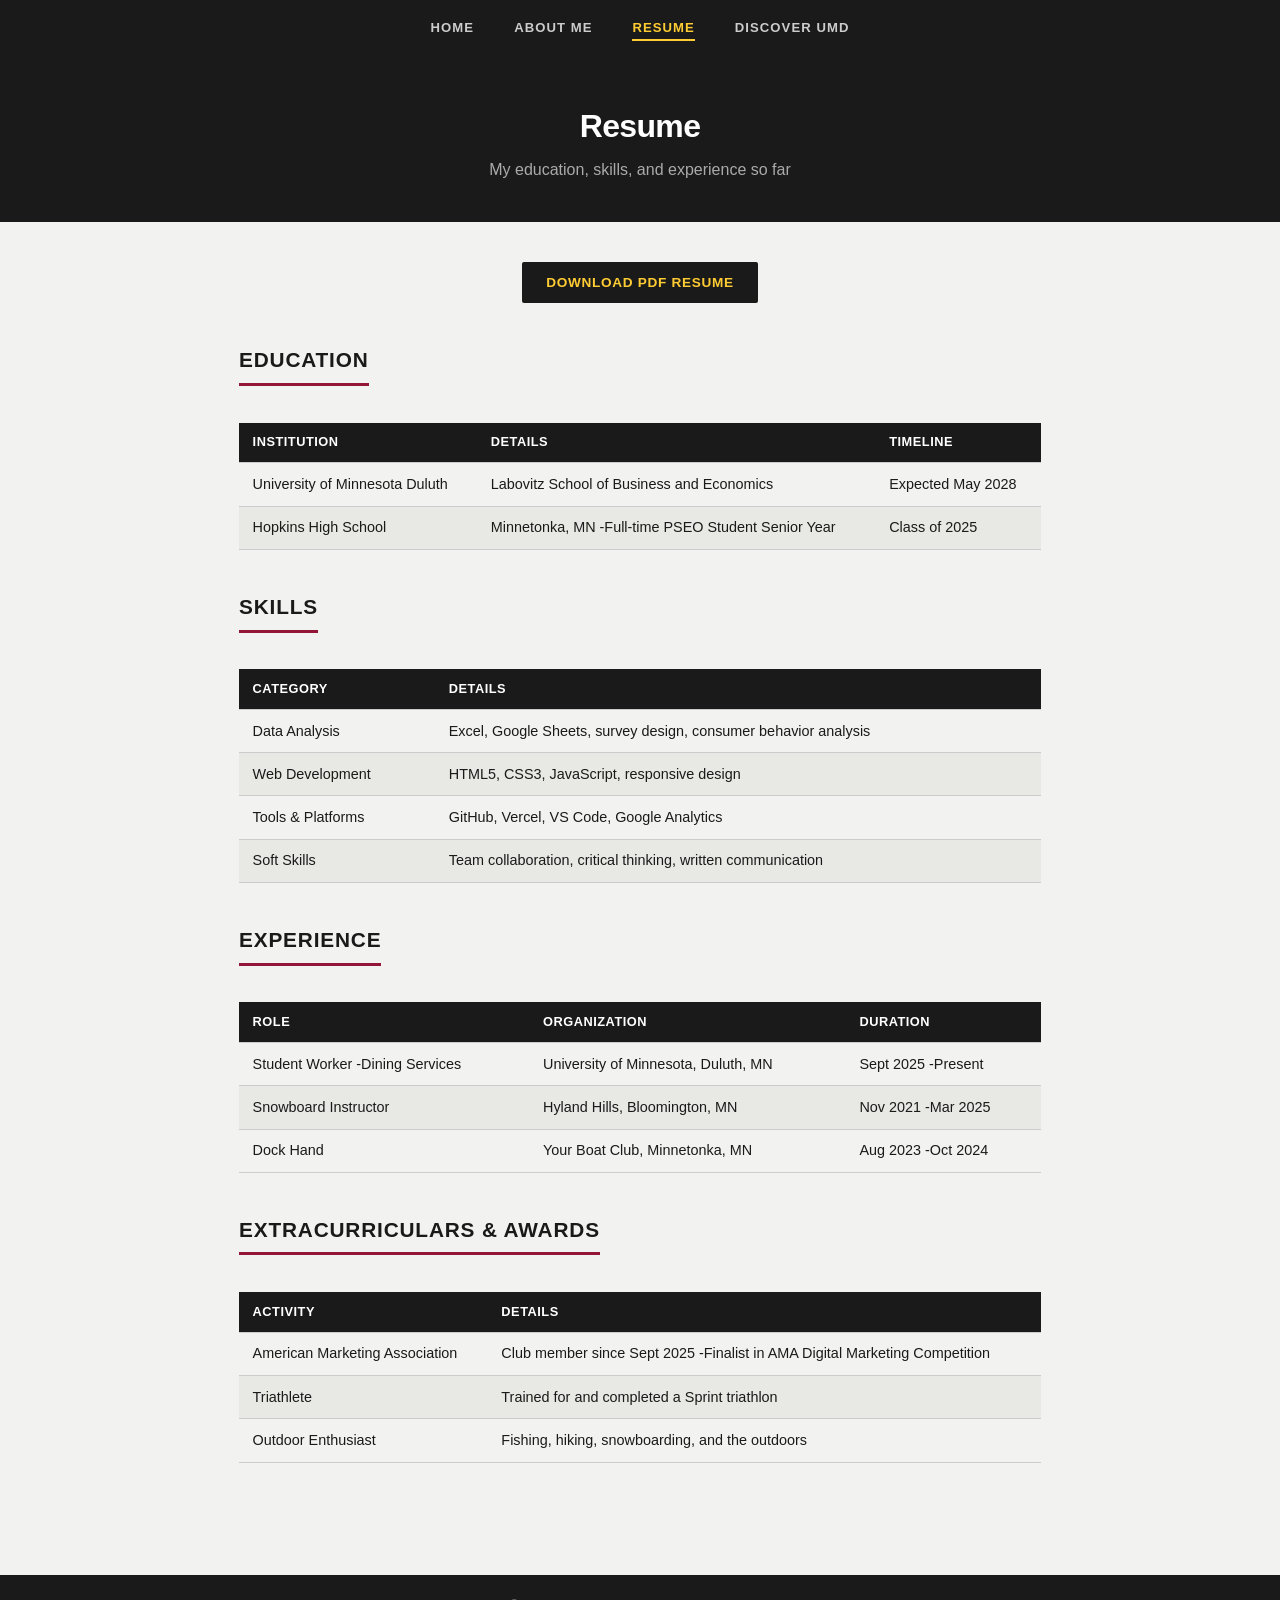
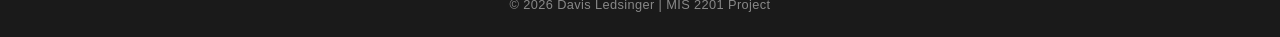
<file: resume.html>
<!DOCTYPE html>
<html lang="en">
<head>
  <meta charset="UTF-8">
  <meta name="viewport" content="width=device-width, initial-scale=1.0">
  <title>Resume | Davis Ledsinger Portfolio</title>
  <link rel="stylesheet" href="style.css">
</head>
<body>

  <nav>
    <ul>
      <li><a href="index.html">Home</a></li>
      <li><a href="about.html">About Me</a></li>
      <li><a href="resume.html" class="active">Resume</a></li>
      <li><a href="umd.html">Discover UMD</a></li>
    </ul>
  </nav>

  <header class="hero">
    <h1>Resume</h1>
    <p>My education, skills, and experience so far</p>
  </header>

  <main class="container">

    <!-- Download Button -->
    <section style="text-align: center;">
      <a href="LedsingerResume copy.pdf" class="btn btn-gold" download>Download PDF Resume</a>
    </section>

    <!-- Education -->
    <section>
      <h2>Education</h2>
      <table class="resume-table">
        <thead>
          <tr>
            <th>Institution</th>
            <th>Details</th>
            <th>Timeline</th>
          </tr>
        </thead>
        <tbody>
          <tr>
            <td>University of Minnesota Duluth</td>
            <td>Labovitz School of Business and Economics</td>
            <td>Expected May 2028</td>
          </tr>
          <tr>
            <td>Hopkins High School</td>
            <td>Minnetonka, MN -Full-time PSEO Student Senior Year</td>
            <td>Class of 2025</td>
          </tr>
        </tbody>
      </table>
    </section>

    <!-- Skills -->
    <section>
      <h2>Skills</h2>
      <table class="resume-table">
        <thead>
          <tr>
            <th>Category</th>
            <th>Details</th>
          </tr>
        </thead>
        <tbody>
          <tr>
            <td>Data Analysis</td>
            <td>Excel, Google Sheets, survey design, consumer behavior analysis</td>
          </tr>
          <tr>
            <td>Web Development</td>
            <td>HTML5, CSS3, JavaScript, responsive design</td>
          </tr>
          <tr>
            <td>Tools &amp; Platforms</td>
            <td>GitHub, Vercel, VS Code, Google Analytics</td>
          </tr>
          <tr>
            <td>Soft Skills</td>
            <td>Team collaboration, critical thinking, written communication</td>
          </tr>
        </tbody>
      </table>
    </section>

    <!-- Experience -->
    <section>
      <h2>Experience</h2>
      <table class="resume-table">
        <thead>
          <tr>
            <th>Role</th>
            <th>Organization</th>
            <th>Duration</th>
          </tr>
        </thead>
        <tbody>
          <tr>
            <td>Student Worker -Dining Services</td>
            <td>University of Minnesota, Duluth, MN</td>
            <td>Sept 2025 -Present</td>
          </tr>
          <tr>
            <td>Snowboard Instructor</td>
            <td>Hyland Hills, Bloomington, MN</td>
            <td>Nov 2021 -Mar 2025</td>
          </tr>
          <tr>
            <td>Dock Hand</td>
            <td>Your Boat Club, Minnetonka, MN</td>
            <td>Aug 2023 -Oct 2024</td>
          </tr>
        </tbody>
      </table>
    </section>

    <!-- Extracurriculars -->
    <section>
      <h2>Extracurriculars &amp; Awards</h2>
      <table class="resume-table">
        <thead>
          <tr>
            <th>Activity</th>
            <th>Details</th>
          </tr>
        </thead>
        <tbody>
          <tr>
            <td>American Marketing Association</td>
            <td>Club member since Sept 2025 -Finalist in AMA Digital Marketing Competition</td>
          </tr>
          <tr>
            <td>Triathlete</td>
            <td>Trained for and completed a Sprint triathlon</td>
          </tr>
          <tr>
            <td>Outdoor Enthusiast</td>
            <td>Fishing, hiking, snowboarding, and the outdoors</td>
          </tr>
        </tbody>
      </table>
    </section>

  </main>

  <footer>
    <p>&copy; <span id="footer-year"></span> Davis Ledsinger | MIS 2201 Project</p>
  </footer>

  <button id="back-to-top" title="Back to Top">&uarr;</button>
  <script src="script.js"></script>
</body>
</html>
</file>
<file: style.css>
*,
*::before,
*::after {
  box-sizing: border-box;
  margin: 0;
  padding: 0;
}

:root {
  --maroon: #931638;
  --gold: #FFCC33;
  --dark: #1a1a1a;
  --bg: #f2f2f0;
  --bg-alt: #e8e8e4;
  --text: #1a1a1a;
  --text-muted: #5c5c5c;
  --border: #ccc;
  --white: #ffffff;
}

html {
  scroll-behavior: smooth;
}

body {
  font-family: -apple-system, 'Segoe UI', Helvetica, Arial, sans-serif;
  color: var(--text);
  background-color: var(--bg);
  line-height: 1.6;
  font-size: 16px;
}

/* ===== Navigation ===== */
nav {
  background-color: var(--dark);
  padding: 0.85rem 2rem;
  position: sticky;
  top: 0;
  z-index: 1000;
}

nav ul {
  list-style: none;
  display: flex;
  justify-content: center;
  gap: 2.5rem;
  flex-wrap: wrap;
}

nav ul li a {
  color: #ccc;
  text-decoration: none;
  font-size: 0.82rem;
  font-weight: 600;
  letter-spacing: 0.08em;
  text-transform: uppercase;
  padding: 0.3rem 0;
  border-bottom: 2px solid transparent;
  transition: color 0.2s, border-color 0.2s;
}

nav ul li a:hover,
nav ul li a.active {
  color: var(--gold);
  border-bottom-color: var(--gold);
}

/* ===== Hero / Page Header ===== */
.hero {
  background-color: var(--dark);
  color: var(--white);
  text-align: center;
  padding: 3rem 2rem 2.5rem;
}

.hero h1 {
  font-size: 2rem;
  font-weight: 700;
  margin-bottom: 0.3rem;
  letter-spacing: -0.02em;
}

.hero p {
  font-size: 1rem;
  max-width: 550px;
  margin: 0 auto;
  color: #aaa;
  font-weight: 400;
}

/* ===== Main Content Container ===== */
.container {
  max-width: 850px;
  margin: 0 auto;
  padding: 2.5rem 1.5rem;
}

/* ===== Section Styling ===== */
section {
  margin-bottom: 2.5rem;
}

section h2 {
  color: var(--text);
  font-size: 1.3rem;
  font-weight: 700;
  text-transform: uppercase;
  letter-spacing: 0.04em;
  margin-bottom: 0.8rem;
  padding-bottom: 0.4rem;
  border-bottom: 3px solid var(--maroon);
  display: inline-block;
}

section p {
  margin-bottom: 0.9rem;
  color: var(--text-muted);
}

/* ===== Images ===== */
.section-img {
  width: 100%;
  max-width: 800px;
  height: 300px;
  object-fit: cover;
  border-radius: 3px;
  margin: 1rem 0;
  display: block;
}

.card-img {
  width: 100%;
  height: 200px;
  object-fit: cover;
  border-radius: 2px;
  margin-bottom: 0.8rem;
}

/* ===== Headshot ===== */
.headshot {
  width: 190px;
  height: 190px;
  border-radius: 50%;
  object-fit: cover;
  border: 3px solid var(--dark);
  margin: 1.5rem auto;
  display: block;
}

/* ===== Company Logos ===== */
.company-logo {
  display: block;
  max-width: 180px;
  height: auto;
  margin: 0.8rem 0;
}

/* ===== Image Placeholder (rectangular) ===== */
.img-placeholder {
  width: 100%;
  max-width: 500px;
  height: 250px;
  background-color: var(--bg-alt);
  border: 1px solid var(--border);
  border-radius: 3px;
  display: flex;
  align-items: center;
  justify-content: center;
  color: var(--text-muted);
  font-size: 0.85rem;
  margin: 1rem 0;
}

/* ===== Video Placeholder ===== */
.video-placeholder {
  width: 100%;
  max-width: 640px;
  height: 360px;
  background-color: var(--dark);
  border-radius: 3px;
  display: flex;
  align-items: center;
  justify-content: center;
  color: #666;
  font-size: 0.85rem;
  margin: 1.5rem auto;
}

/* ===== Card Grid ===== */
.card-grid {
  display: grid;
  grid-template-columns: repeat(auto-fit, minmax(300px, 1fr));
  gap: 1.5rem;
  margin-top: 1.5rem;
}

.card {
  background-color: var(--white);
  border: 1px solid var(--border);
  border-top: 3px solid var(--maroon);
  border-radius: 2px;
  padding: 1.3rem;
}

.card h3 {
  font-size: 1.05rem;
  font-weight: 700;
  margin-bottom: 0.5rem;
  color: var(--text);
}

/* ===== Resume Table ===== */
.resume-table {
  width: 100%;
  border-collapse: collapse;
  margin: 1.5rem 0;
  font-size: 0.9rem;
}

.resume-table th,
.resume-table td {
  text-align: left;
  padding: 0.6rem 0.85rem;
  border-bottom: 1px solid var(--border);
}

.resume-table th {
  background-color: var(--dark);
  color: var(--white);
  font-weight: 600;
  font-size: 0.8rem;
  text-transform: uppercase;
  letter-spacing: 0.04em;
}

.resume-table tr:nth-child(even) {
  background-color: var(--bg-alt);
}

/* ===== Buttons ===== */
.btn {
  display: inline-block;
  padding: 0.6rem 1.5rem;
  background-color: var(--maroon);
  color: var(--white);
  text-decoration: none;
  border: none;
  border-radius: 2px;
  font-size: 0.85rem;
  font-weight: 600;
  text-transform: uppercase;
  letter-spacing: 0.05em;
  cursor: pointer;
  transition: background-color 0.2s;
}

.btn:hover {
  background-color: #7a1230;
}

.btn-gold {
  background-color: var(--dark);
  color: var(--gold);
}

.btn-gold:hover {
  background-color: #333;
}

/* ===== Back to Top Button ===== */
#back-to-top {
  position: fixed;
  bottom: 2rem;
  right: 2rem;
  background-color: var(--dark);
  color: var(--white);
  border: none;
  width: 38px;
  height: 38px;
  border-radius: 2px;
  font-size: 1.2rem;
  cursor: pointer;
  display: none;
  align-items: center;
  justify-content: center;
  z-index: 999;
  transition: opacity 0.2s;
}

#back-to-top:hover {
  background-color: var(--maroon);
}

#back-to-top.visible {
  display: flex;
}

/* ===== Footer ===== */
footer {
  background-color: var(--dark);
  color: #888;
  text-align: center;
  padding: 1.3rem 1rem;
  margin-top: 2rem;
  font-size: 0.8rem;
  letter-spacing: 0.03em;
}

footer a {
  color: var(--gold);
}

/* ===== Responsive ===== */
@media (max-width: 768px) {
  .hero h1 {
    font-size: 1.6rem;
  }

  nav ul {
    gap: 1.5rem;
  }

  .card-grid {
    grid-template-columns: 1fr;
  }

  .photo-placeholder {
    width: 150px;
    height: 150px;
  }

  .video-placeholder {
    height: 220px;
  }

  .container {
    padding: 2rem 1rem;
  }
}

@media (max-width: 480px) {
  .hero {
    padding: 2rem 1rem;
  }

  .hero h1 {
    font-size: 1.35rem;
  }

  nav ul {
    flex-direction: column;
    align-items: center;
    gap: 0.4rem;
  }
}
</file>
